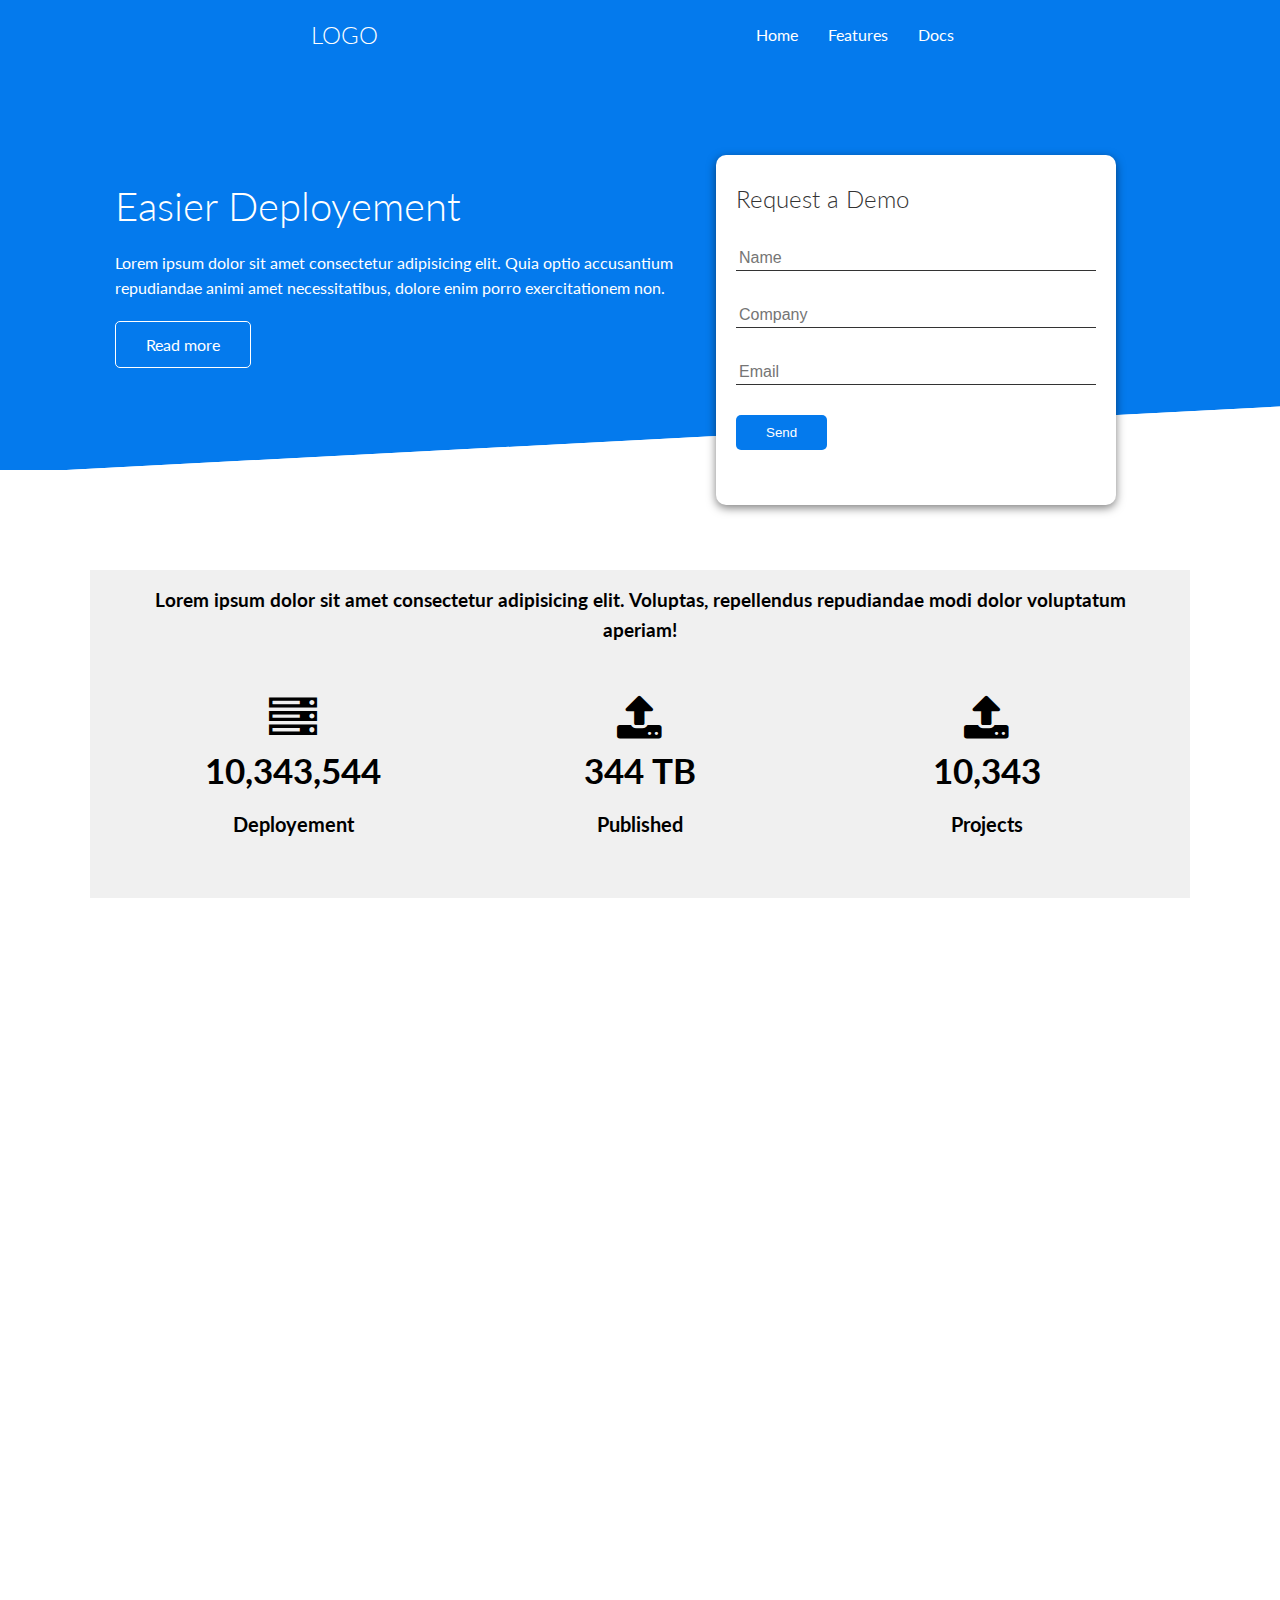
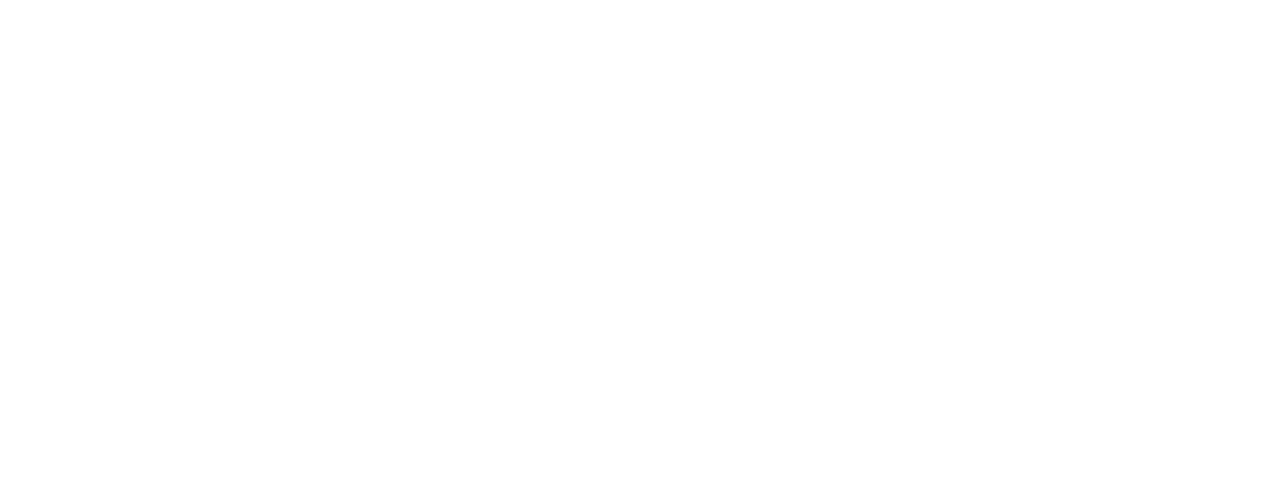
<file: index.html>
<!DOCTYPE html>
<html lang="en">

<head>
    <meta charset="UTF-8">
    <meta name="viewport" content="width=device-width, initial-scale=1.0">
    <link rel="stylesheet" href="css/style.css">
    <link rel="stylesheet" href="https://cdnjs.cloudflare.com/ajax/libs/font-awesome/4.7.0/css/font-awesome.min.css" integrity="sha512-SfTiTlX6kk+qitfevl/7LibUOeJWlt9rbyDn92a1DqWOw9vWG2MFoays0sgObmWazO5BQPiFucnnEAjpAB+/Sw==" crossorigin="anonymous" />

    <title>Design</title>
</head>

<body>
    <!-- navabar -->
    <div class="navbar">
        <div class="container flex">
            <h2 class="logo">LOGO</h2>
            <nav>
                <ul>
                    <li><a href="index.html">Home</a></li>
                    <li><a href="features.html">Features</a></li>
                    <li><a href="docs.html">Docs</a></li>
                </ul>
            </nav>
        </div>
    </div>
    <!-- showcase -->
    <section class="showcase">
        <div class="container grid">
            <div class="showcase-text">
                <h1>Easier Deployement</h1>
                <p>Lorem ipsum dolor sit amet consectetur adipisicing elit. Quia optio accusantium repudiandae animi amet necessitatibus, dolore enim porro exercitationem non.</p>
                <a href="features.html" class="btn btn-outline">Read more</a>
            </div>
            <div class="showcase-form card">
                <h2>Request a Demo</h2>
                <form>
                    <div class="form-control">
                        <input type="text" name="name" placeholder="Name" required>
                    </div>
                    <div class="form-control">
                        <input type="text" name="company" placeholder="Company" required>
                    </div>
                    <div class="form-control">
                        <input type="email" name="email" placeholder="Email " required>
                    </div>
                    <input type="submit" value="Send" class="btn btn-primary">
                </form>
            </div>
        </div>
    </section>

    <!-- stats -->
    <section class="stats">
        <div class="container">
            <h3 class="stats-heading text-center my-1">
                Lorem ipsum dolor sit amet consectetur adipisicing elit. Voluptas, repellendus repudiandae modi dolor voluptatum aperiam!
            </h3>
            <div class="grid grid-3 text-center my-4">
                <div>
                    <i class="fa fa-server fa-3x">

                    </i>
                    <h3>10,343,544</h3>
                    <p class="text-secondary">
                        Deployement
                    </p>
                </div>
                <div>
                    <i class="fa fa-upload fa-3x"></i>
                    <h3>344 TB</h3>
                    <p class="text-secondary">
                        Published
                    </p>
                </div>
                <div>
                    <i class="fa fa-upload fa-3x"></i>
                    <h3>10,343</h3>
                    <p class="text-secondary">
                        Projects
                    </p>
                </div>
            </div>
        </div>
    </section>
    <!-- Cli -->
    <section class="cli">
        <div class="container grid">
            <img src="images/cli.png" alt="">
            <div class="card">
                <h3>Easy to use, cross platform CLI</h3>
            </div>
            <div class="card">
                <h3>Deploy in seconds</h3>
            </div>
        </div>
    </section>
    <!-- Cloud -->
    <section class="cloud bg-primary my-2 py-2">
        <div class="container grid">
            <div class="text-center">
                <h2 class="lg">Lorem ipsum dolor </h2>
                <p class="lead my-1">Lorem ipsum dolor sit amet consectetur adipisicing elit.</p>
                <a href="featuers.html" class="btn btn-dark">Read more</a>
            </div>
            <img src="images/cloud.png" alt="">
        </div>
    </section>
    <!-- languages -->
    <section class="languages">
        <h2 class="md text-center my-2">
            Supported Languages
        </h2>
        <div class="container flex">
            <div class="card">
                <h4>Node.js</h4>
                <img src="images/logos/node.png" alt="">
            </div>
            <div class="card">
                <h4>C#</h4>
                <img src="images/logos/csharp.png" alt="">
            </div>
            <div class="card">
                <h4>GO</h4>
                <img src="images/logos/go.png" alt="">
            </div>
            <div class="card">
                <h4>PHP</h4>
                <img src="images/logos/php.png" alt="">
            </div>
            <div class="card">
                <h4>Python</h4>
                <img src="images/logos/python.png" alt="">
            </div>
            <div class="card">
                <h4>Ruby</h4>
                <img src="images/logos/ruby.png" alt="">
            </div>
            <div class="card">
                <h4>Scala</h4>
                <img src="images/logos/scala.png" alt="">
            </div>
        </div>
    </section>
    <!-- footer -->
    <footer class="footer bg-dark py-5">
        <div class="container grid grid-3">
            <div>
                <h1>Lorem</h1>
                <p>Copyright &copy; 2020</p>
            </div>
            <nav>
                <ul>
                    <li><a href="index.html">Home</a></li>
                    <li><a href="features.html">Features</a></li>
                    <li><a href="docs.html">Docs</a></li>
                </ul>
            </nav>
            <div class="social">
                <a href="#"><i class="fa fa-github fa-2x"></i></a>
                <a href="#"><i class="fa fa-facebook fa-2x"></i></a>
                <a href="#"><i class="fa fa-instagram fa-2x"></i></a>
                <a href="#"><i class="fa fa-twitter fa-2x"></i></a>
            </div>
        </div>
    </footer>
</body>

</html>
</file>
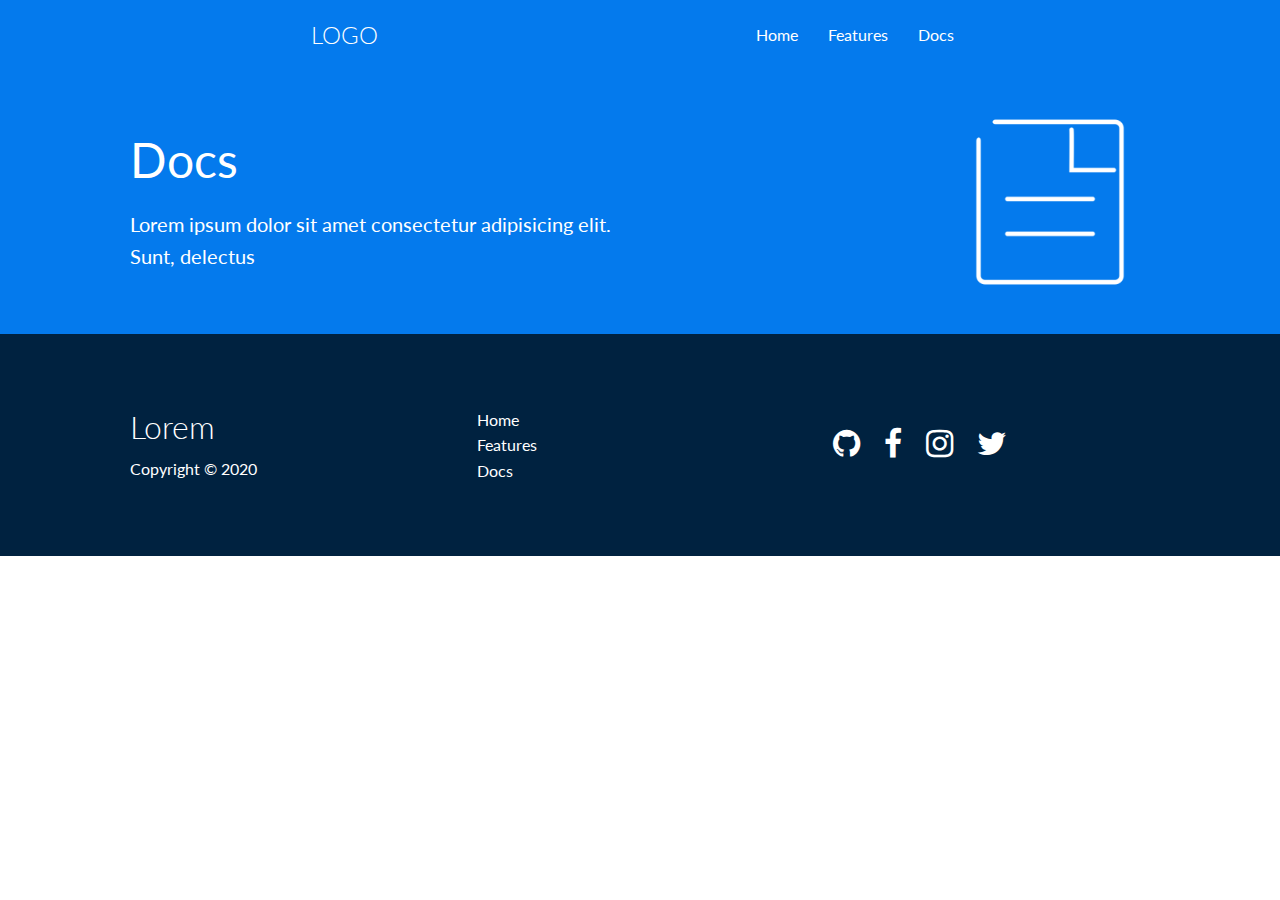
<file: docs.html>
<!DOCTYPE html>
<html lang="en">

<head>
    <meta charset="UTF-8">
    <meta name="viewport" content="width=device-width, initial-scale=1.0">
    <link rel="stylesheet" href="css/style.css">
    <link rel="stylesheet" href="https://cdnjs.cloudflare.com/ajax/libs/font-awesome/4.7.0/css/font-awesome.min.css" integrity="sha512-SfTiTlX6kk+qitfevl/7LibUOeJWlt9rbyDn92a1DqWOw9vWG2MFoays0sgObmWazO5BQPiFucnnEAjpAB+/Sw==" crossorigin="anonymous" />

    <title>Design</title>
</head>

<body>
    <!-- navabar -->
    <div class="navbar">
        <div class="container flex">
            <h2 class="logo">LOGO</h2>
            <nav>
                <ul>
                    <li><a href="index.html">Home</a></li>
                    <li><a href="features.html">Features</a></li>
                    <li><a href="docs.html">Docs</a></li>
                </ul>
            </nav>
        </div>
    </div>
    <!-- head -->
    <section class="features-head bg-primary py-3">
        <div class="container grid">
            <div>
                <h class="lg">Docs</h>
                <p class="lead">Lorem ipsum dolor sit amet consectetur adipisicing elit. Sunt, delectus</p>
            </div>
            <img src="images/docs.png" alt="">
        </div>
    </section>

    <!-- footer -->
    <footer class="footer bg-dark py-5">
        <div class="container grid grid-3">
            <div>
                <h1>Lorem</h1>
                <p>Copyright &copy; 2020</p>
            </div>
            <nav>
                <ul>
                    <li><a href="index.html">Home</a></li>
                    <li><a href="features.html">Features</a></li>
                    <li><a href="docs.html">Docs</a></li>
                </ul>
            </nav>
            <div class="social">
                <a href="#"><i class="fa fa-github fa-2x"></i></a>
                <a href="#"><i class="fa fa-facebook fa-2x"></i></a>
                <a href="#"><i class="fa fa-instagram fa-2x"></i></a>
                <a href="#"><i class="fa fa-twitter fa-2x"></i></a>
            </div>
        </div>
    </footer>
</body>

</html>
</file>
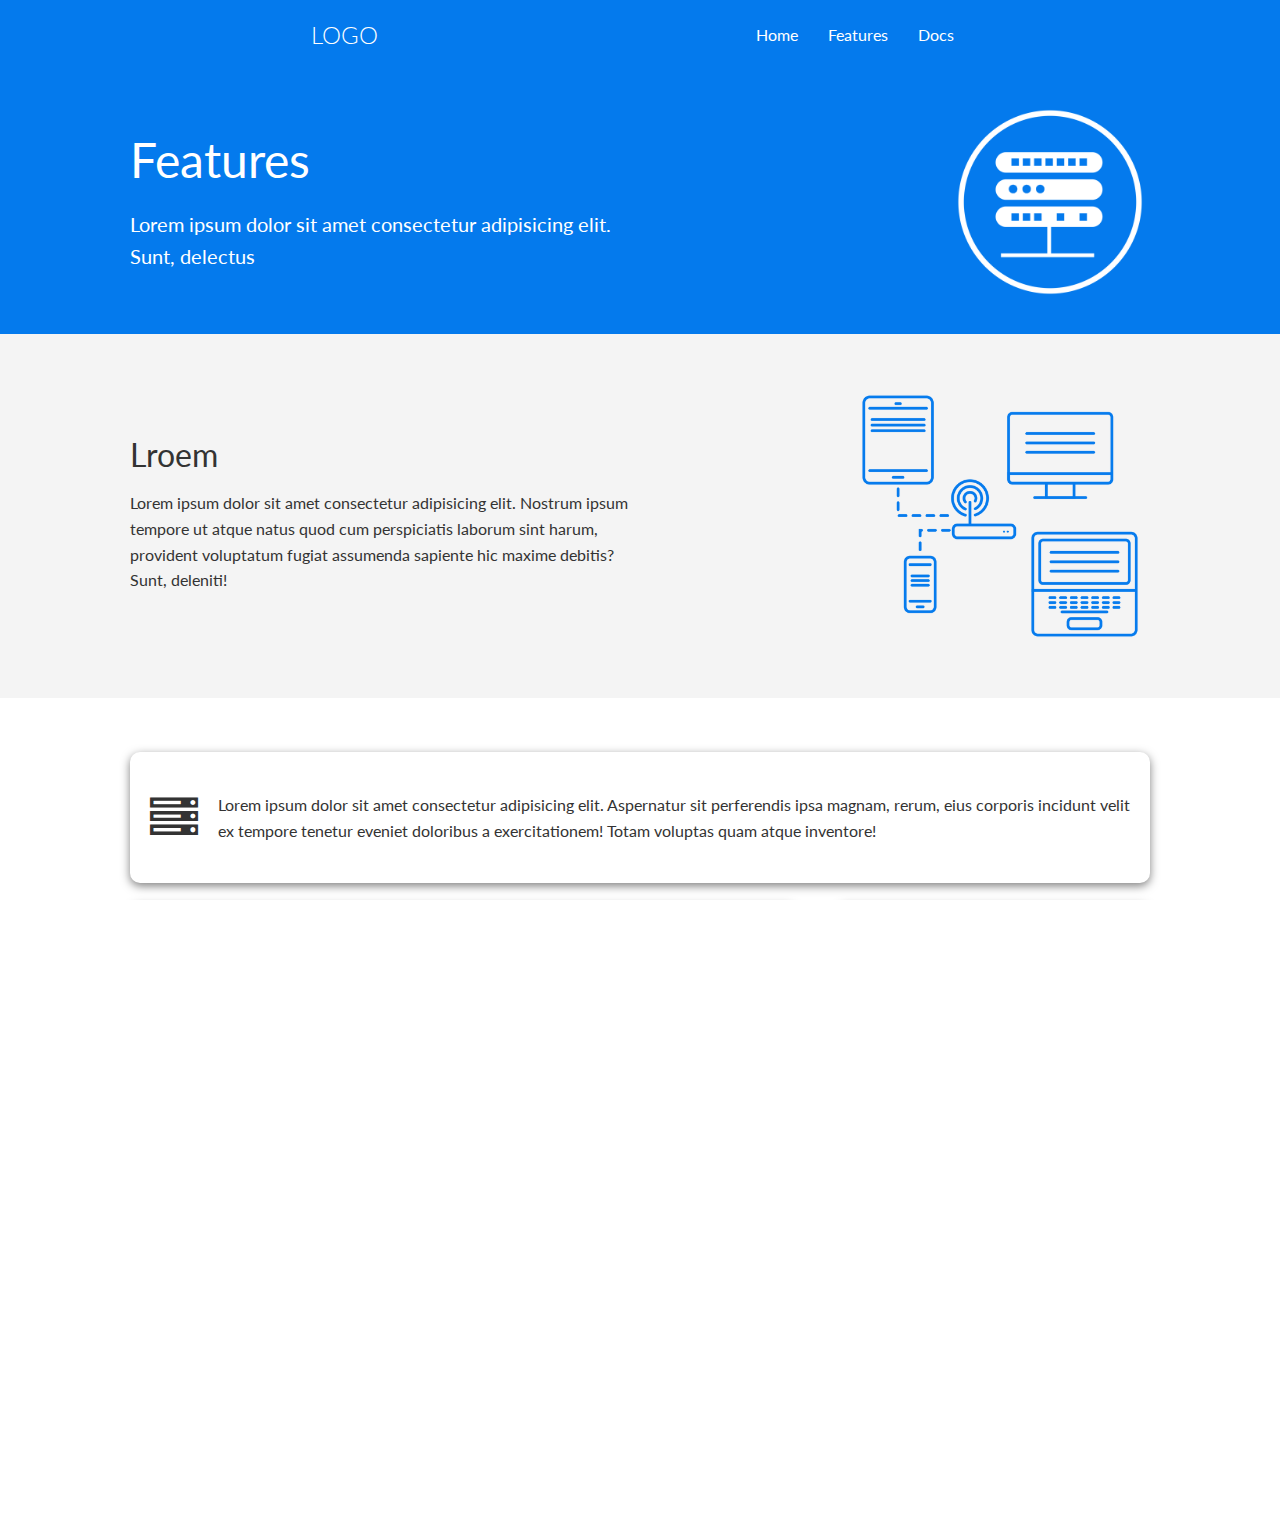
<file: features.html>
<!DOCTYPE html>
<html lang="en">

<head>
    <meta charset="UTF-8">
    <meta name="viewport" content="width=device-width, initial-scale=1.0">
    <link rel="stylesheet" href="css/style.css">
    <link rel="stylesheet" href="https://cdnjs.cloudflare.com/ajax/libs/font-awesome/4.7.0/css/font-awesome.min.css" integrity="sha512-SfTiTlX6kk+qitfevl/7LibUOeJWlt9rbyDn92a1DqWOw9vWG2MFoays0sgObmWazO5BQPiFucnnEAjpAB+/Sw==" crossorigin="anonymous" />

    <title>Design</title>
</head>

<body>
    <!-- navabar -->
    <div class="navbar">
        <div class="container flex">
            <h2 class="logo">LOGO</h2>
            <nav>
                <ul>
                    <li><a href="index.html">Home</a></li>
                    <li><a href="features.html">Features</a></li>
                    <li><a href="docs.html">Docs</a></li>
                </ul>
            </nav>
        </div>
    </div>
    <!-- head -->
    <section class="features-head bg-primary py-3">
        <div class="container grid">
            <div>
                <h class="lg">Features</h>
                <p class="lead">Lorem ipsum dolor sit amet consectetur adipisicing elit. Sunt, delectus</p>
            </div>
            <img src="images/server.png" alt="">
        </div>
    </section>

    <!-- sub head -->
    <section class="features-sub-head bg-light py-3">
        <div class="container grid">
            <div>
                <h class="md">Lroem</h>
                <p>Lorem ipsum dolor sit amet consectetur adipisicing elit. Nostrum ipsum tempore ut atque natus quod cum perspiciatis laborum sint harum, provident voluptatum fugiat assumenda sapiente hic maxime debitis? Sunt, deleniti!</p>
            </div>
            <img src="images/server2.png" alt="">
        </div>
    </section>

    <section class="features-main my-2">
        <div class="container grid grid-3">
            <div class="card flex">
                <i class="fa fa-server fa-3x"></i>
                <p>Lorem ipsum dolor sit amet consectetur adipisicing elit. Aspernatur sit perferendis ipsa magnam, rerum, eius corporis incidunt velit ex tempore tenetur eveniet doloribus a exercitationem! Totam voluptas quam atque inventore! </p>
            </div>
            <div class="card flex">
                <i class="fa fa-server fa-3x"></i>
                <p>Lorem ipsum dolor sit amet consectetur adipisicing elit. Incidunt, soluta beatae! Aperiam fugit magni eos, numquam ad ab! Nam assumenda </p>
            </div>
            <div class="card flex">
                <i class="fa fa-server fa-3x"></i>
                <p>Lorem ipsum dolor sit amet consectetur adipisicing elit. Incidunt, soluta beatae! </p>
            </div>
            <div class="card flex">
                <i class="fa fa-server fa-3x"></i>
                <p>Lorem ipsum dolor sit amet consectetur adipisicing elit. Incidunt, soluta beatae! </p>
            </div>
            <div class="card flex">
                <i class="fa fa-server fa-3x"></i>
                <p>Lorem ipsum dolor sit amet consectetur adipisicing elit. Incidunt, soluta beatae! </p>
            </div>
            <div class="card flex">
                <i class="fa fa-server fa-3x"></i>
                <p>Lorem ipsum dolor sit amet consectetur adipisicing elit. Incidunt, soluta beatae</p>
            </div>
        </div>
    </section>
    <!-- footer -->
    <footer class="footer bg-dark py-5">
        <div class="container grid grid-3">
            <div>
                <h1>Lorem</h1>
                <p>Copyright &copy; 2020</p>
            </div>
            <nav>
                <ul>
                    <li><a href="index.html">Home</a></li>
                    <li><a href="features.html">Features</a></li>
                    <li><a href="docs.html">Docs</a></li>
                </ul>
            </nav>
            <div class="social">
                <a href="#"><i class="fa fa-github fa-2x"></i></a>
                <a href="#"><i class="fa fa-facebook fa-2x"></i></a>
                <a href="#"><i class="fa fa-instagram fa-2x"></i></a>
                <a href="#"><i class="fa fa-twitter fa-2x"></i></a>
            </div>
        </div>
    </footer>
</body>

</html>
</file>
<file: css/style.css>
@import url('https://fonts.googleapis.com/css2?family=Lato:wght@300&display=swap');
* {
    box-sizing: border-box;
    padding: 0;
    margin: 0;
}

:root {
    --primary-color: #047aed;
    --secondary-color: #1c3fa8;
    --dark-color: #002240;
    --light-color: #f4f4f4;
}

html,
body {
    font-family: 'lato', sans-serif;
    line-height: 1.6;
    overflow-x: hidden;
    width: 100%;
    height: 100%;
}

ul {
    list-style-type: none;
}

a {
    text-decoration: none;
}

h1,
h2 {
    font-weight: 300;
    line-height: 1.2;
    margin: 10px 0;
}

p {
    margin: 10px 0;
}

img {
    width: 100%;
}


/* navbar*/

.navbar {
    background-color: var(--primary-color);
    height: 70px;
    color: white;
}

.navbar ul {
    display: flex;
}

.navbar a {
    color: white;
    padding: 10px;
    margin: 0 5px;
}

.navbar a:hover {
    border-bottom: 2px solid white;
}

.navbar .flex {
    justify-content: space-around;
}


/*showcase*/

.showcase {
    height: 400px;
    background-color: var(--primary-color);
    color: white;
    position: relative;
}

.showcase h1 {
    font-size: 40px;
}

.showcase p {
    margin: 20px 0;
}

.showcase .grid {
    overflow: visible;
    grid-template-columns: 55% 45%;
    gap: 30px;
}

.showcase-form {
    position: relative;
    top: 60px;
    height: 350px;
    width: 400px;
    padding: 40px;
    z-index: 100;
}

.showcase-form .form-control {
    margin: 30px 0;
}

.showcase-form input[type='text'],
.showcase-form input[type='email'] {
    border: 0;
    border-bottom: 1px solid #333;
    width: 100%;
    padding: 3px;
    font-size: 16px;
}

.showcase-form input:focus {
    outline: none;
}

.showcase::before,
.showcase::after {
    content: '';
    position: absolute;
    height: 100px;
    bottom: -70px;
    right: 0;
    left: 0;
    background-color: white;
    transform: skewY(-3deg);
}


/* stats*/

.stats {
    padding-top: 100px;
}

.stats-heading {
    max-width: 100%;
    margin: auto;
}

.stats .grid-3 h3 {
    font-size: 35px;
}

.stats .grid p {
    font-size: 20px;
    font-weight: bold;
}

.stats .container {
    background-color: rgb(240, 240, 240);
}


/*cli*/

.cli .grid {
    grid-template-columns: repeat(3, 1fr);
    grid-template-rows: repeat(2, 1fr);
}

.cli .grid>*:first-child {
    grid-column: 1/span 2;
    grid-row: 1/span 2;
}


/*Languages*/

.languages .flex {
    flex-wrap: wrap;
}

.languages .card {
    text-align: center;
    margin: 18px 10px 40px;
    transition: transform 0.2s ease-in;
}

.languages .card h4 {
    font-size: 20px;
    margin-bottom: 10px;
}

.languages .card:hover {
    transform: translateY(-15px);
}


/* features*/

.features-head img {
    width: 200px;
    justify-self: flex-end;
}

.features-sub-head img {
    width: 300px;
    justify-self: flex-end;
}

.features-main .card>i {
    margin-right: 20px;
}

.features-main .grid {
    padding: 30px;
}

.features-main .grid>*:first-child {
    grid-column: 1/span 3;
}

.features-main .grid>*:nth-child(2) {
    grid-column: 1/span 2;
}


/*footer*/

.footer .social a {
    margin: 0 10px;
}


/* utilites */

.container {
    max-width: 1100px;
    margin: 0 auto;
    overflow: auto;
    padding: 0 40px;
}

.card {
    background-color: white;
    color: #333;
    border-radius: 10px;
    box-shadow: 0 3px 10px rgba(0, 0, 0, 0.5);
    padding: 20px;
    margin: 10px;
}

.btn {
    display: inline-block;
    padding: 10px 30px;
    cursor: pointer;
    color: white;
    border: none;
    border-radius: 5px;
    background-color: var(--primary-color);
}

.btn-outline {
    background-color: transparent;
    border: 1px solid white;
}

.btn:hover {
    transform: scale(.98);
}

.text-center {
    text-align: center;
}


/*backgound color and button*/

.bg-primary,
.btn-primary {
    background-color: var(--primary-color);
    color: white;
}

.bg-secondary,
.btn-secondary {
    background-color: var(--secondary-color);
    color: white;
}

.bg-dark,
.btn-dark {
    background-color: var(--dark-color);
    color: white;
}

.bg-light,
.btn-light {
    background-color: var(--light-color);
    color: #333;
}

.bg-primary a,
.btn-primary a,
.bg-secondary a,
.btn-secondary a,
.bg-dark a,
.btn-dark a {
    color: white;
}


/*sizes*/

.lead {
    font-size: 20px;
}

.sm {
    font-size: 1rem;
}

.md {
    font-size: 2rem;
}

.lg {
    font-size: 3rem;
}

.flex {
    display: flex;
    justify-content: center;
    align-items: center;
    height: 100%;
}

.grid {
    display: grid;
    grid-template-columns: 1fr 1fr;
    gap: 20px;
    justify-content: center;
    align-items: center;
    height: 100%;
}

.grid-3 {
    grid-template-columns: 1fr 1fr 1fr;
}


/*marging*/

.my-1 {
    margin: 1rem 0;
}

.my-2 {
    margin: 1.5rem 0;
}

.my-3 {
    margin: 2rem 0;
}

.my-4 {
    margin: 3rem 0;
}

.my-5 {
    margin: 4rem 0;
}


/*padding*/

.py-1 {
    padding: 1rem 0;
}

.py-2 {
    padding: 1.5rem 0;
}

.py-3 {
    padding: 2rem 0;
}

.py-4 {
    padding: 3rem 0;
}

.py-5 {
    padding: 4rem 0;
}


/* media queries */

@media only screen and (max-device-width: 480px) {
    .navbar {
        height: 110px;
    }
    .navbar .flex {
        flex-direction: column;
    }
    .navbar ul {
        padding: 10px;
        background-color: rgba(0, 0, 0, 0.1);
    }
    .grid,
    .showcase .grid,
    .stats .grid,
    .cli .grid,
    .cloud .grid,
    .features-main .grid .grid-3 {
        grid-template-columns: 1fr;
        grid-template-rows: 1fr;
    }
    .showcase {
        height: auto;
    }
    .showcase-text {
        text-align: center;
        margin-top: 40px;
    }
    .showcase-form {
        justify-self: center;
        margin: auto;
    }
    .cli .grid>*:first-child {
        grid-column: 1;
        grid-row: 1;
    }
    .features-main .grid>*:first-child {
        grid-column: 1;
    }
    .features-main .grid>*:nth-child(2) {
        grid-column: 1;
    }
    .flex {
        flex-direction: column;
    }
    .languages .card {
        width: 70%;
    }
    .showcase p {
        margin: 20px 0px;
        text-align: justify;
    }
    .showcase .card {
        width: 100%;
    }
    .showcase .container {
        padding: 0 20px;
    }
    .features-head img {
        justify-self: center;
    }
}

@media only screen and (max-device-width: 768px) {
    .showcase .grid {
        grid-template-columns: 1fr;
    }
    .showcase {
        height: auto;
    }
    .showcase-text {
        text-align: center;
        margin-top: 40px;
    }
    .showcase-form {
        justify-self: center;
        margin: auto;
    }
}
</file>
